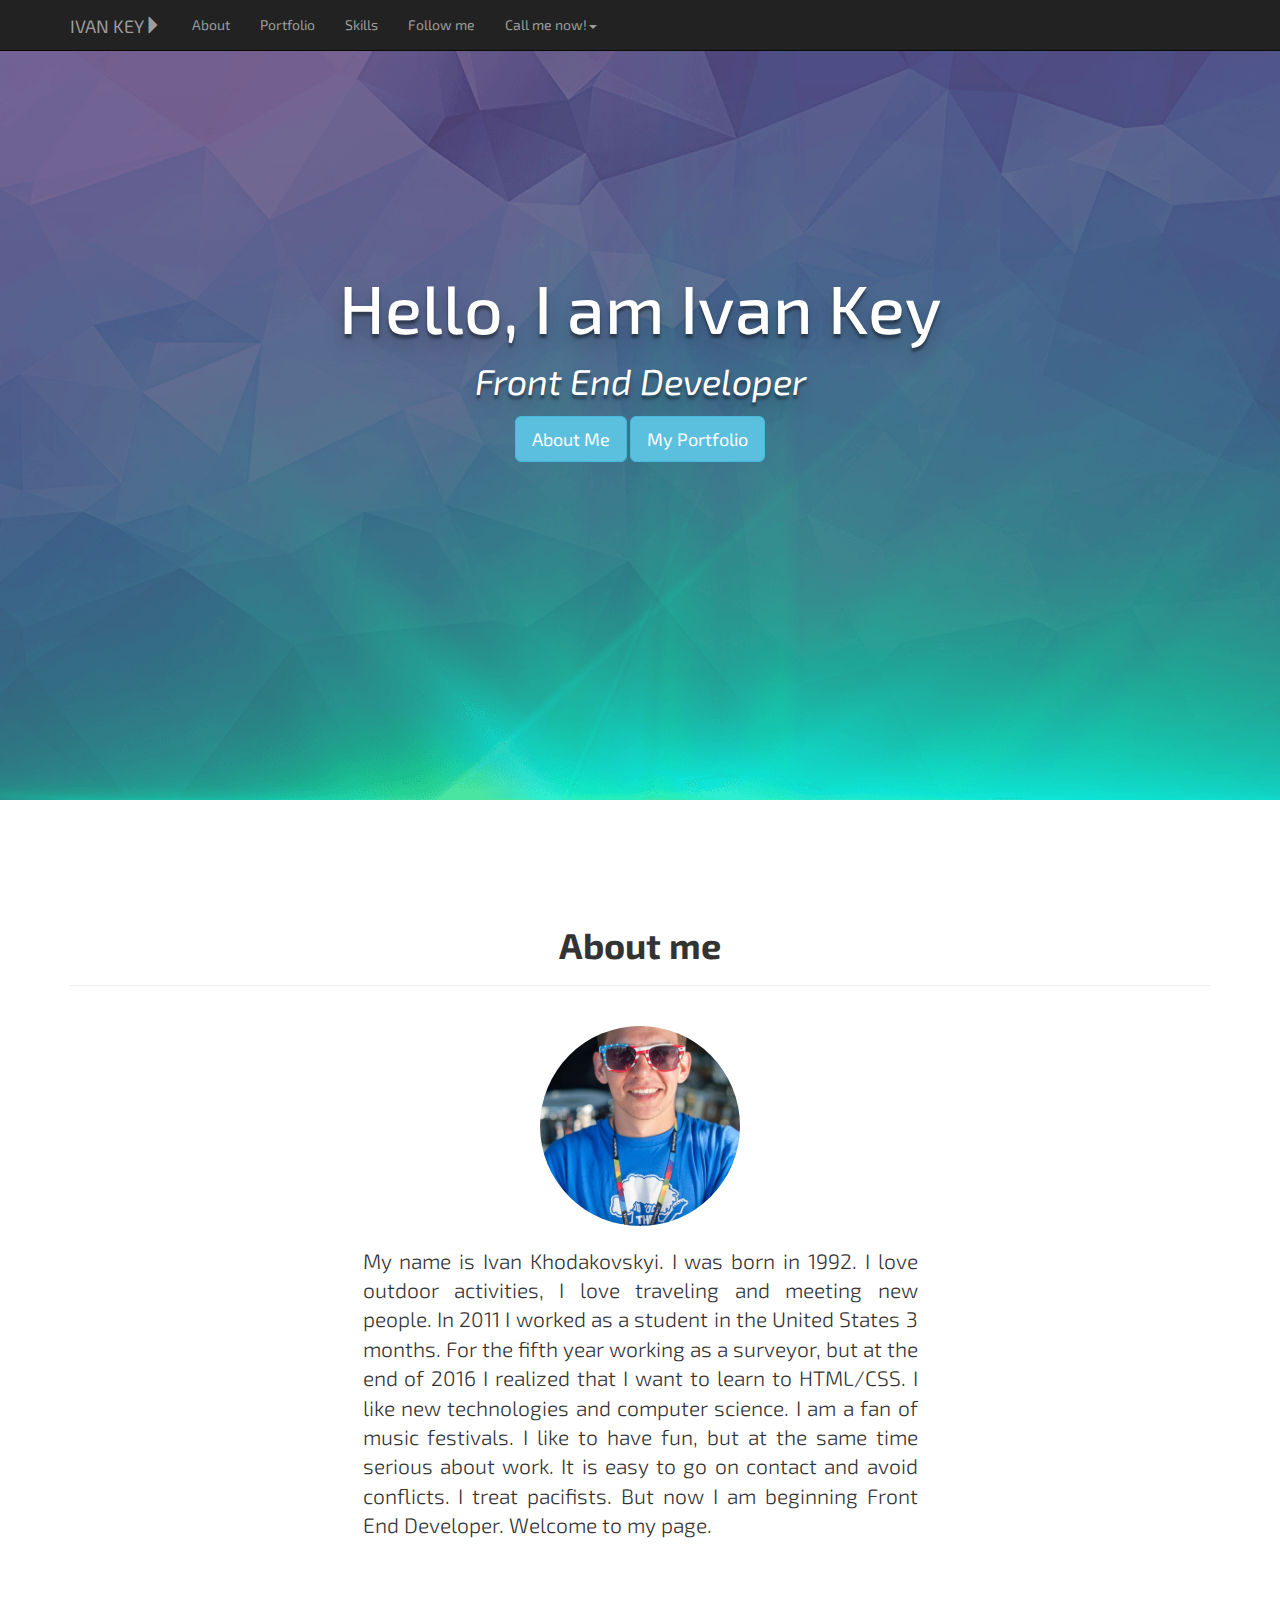
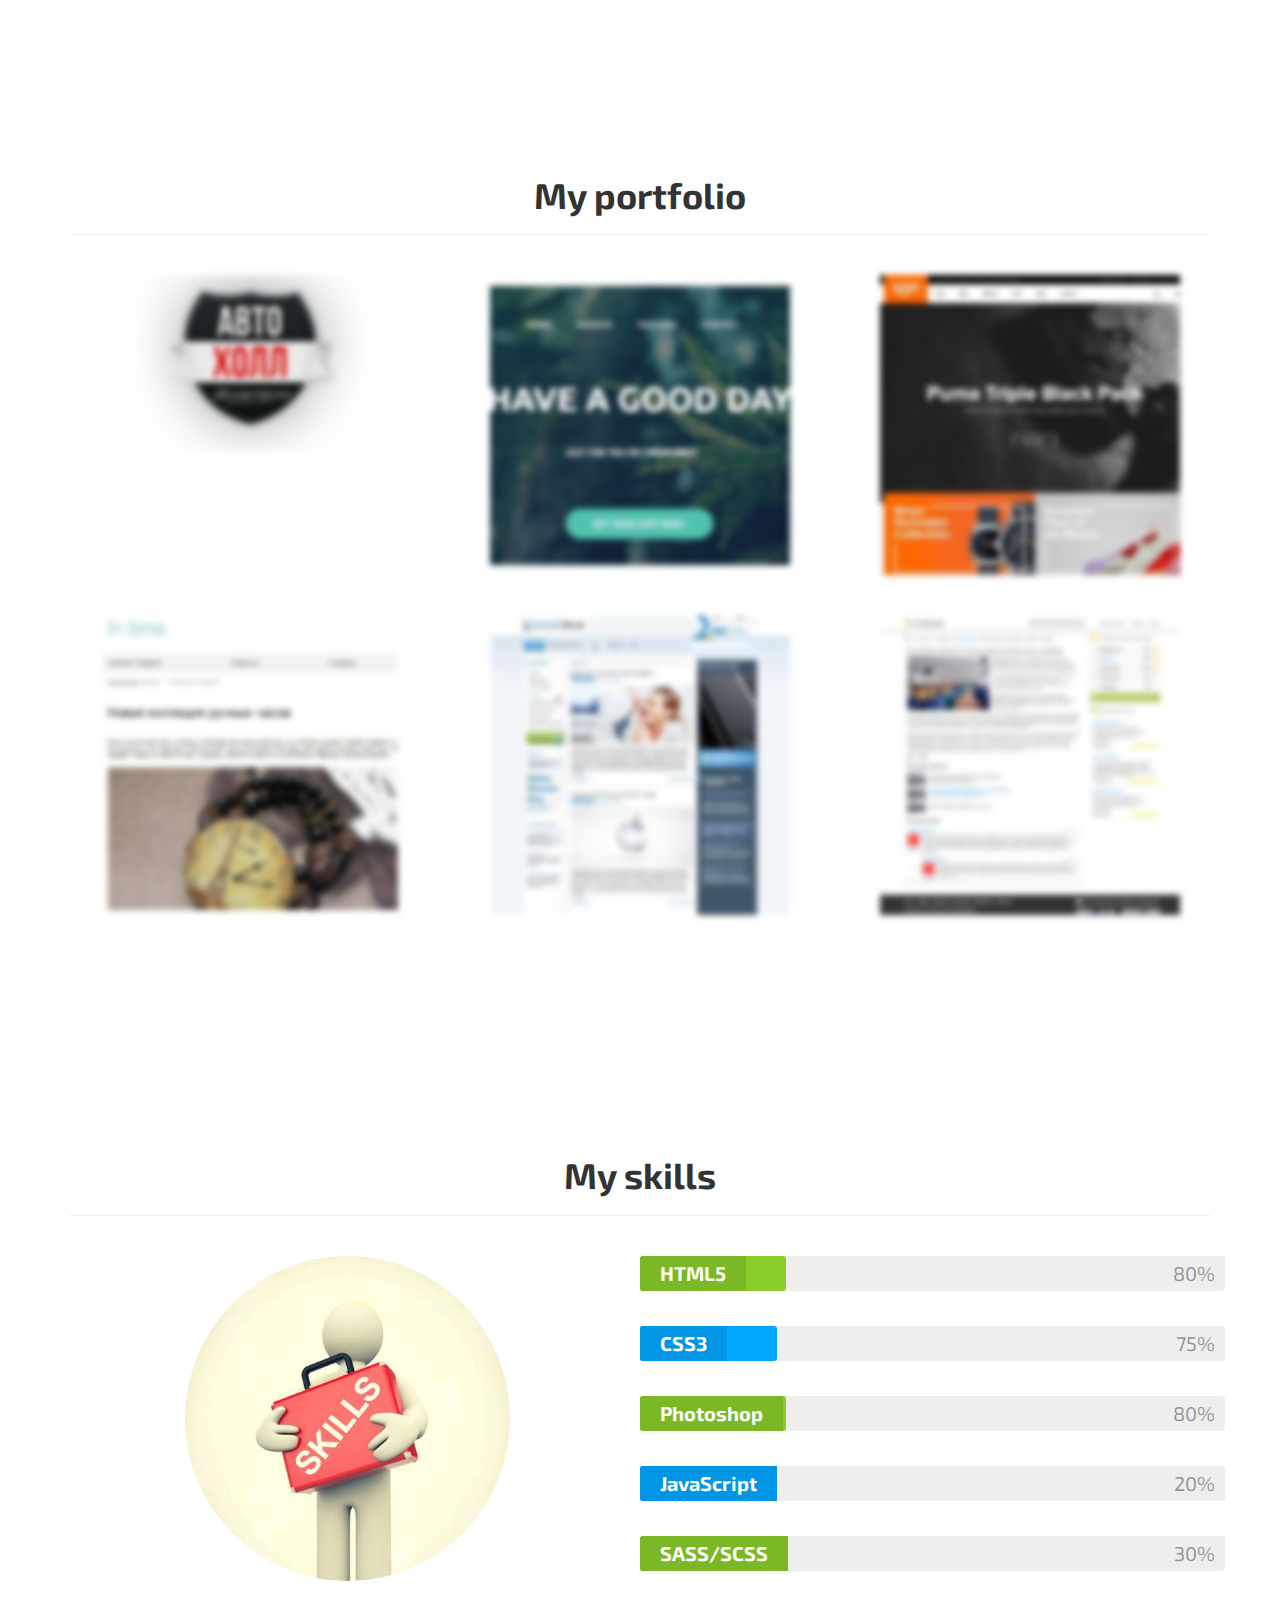
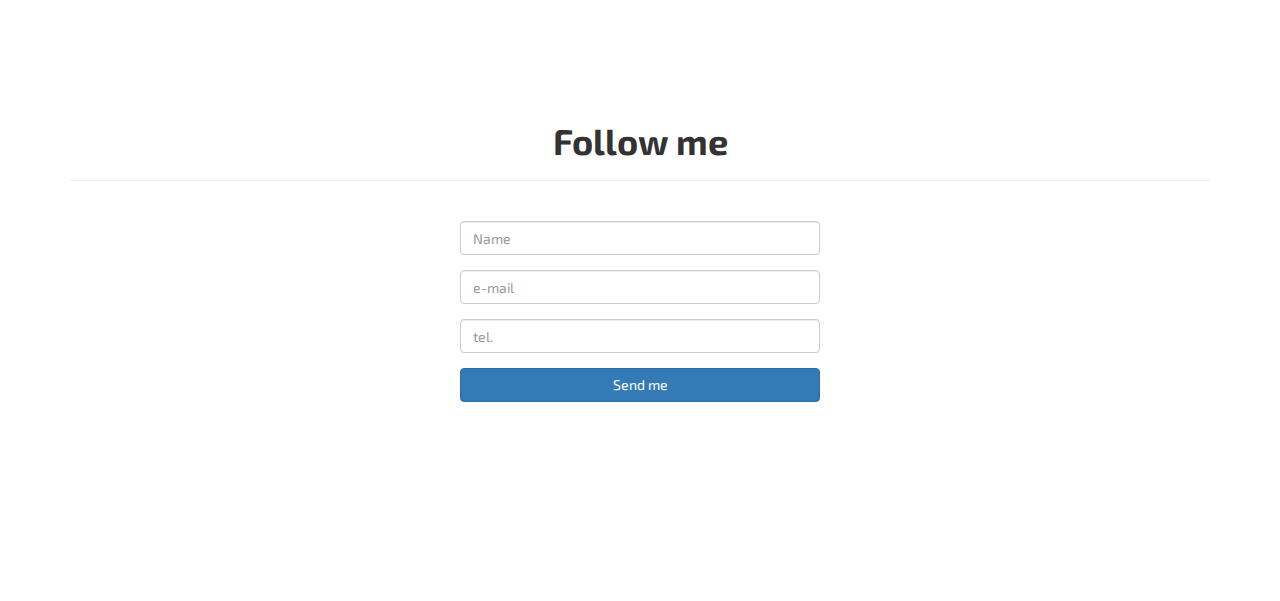
<file: index.html>
<!DOCTYPE html>
<html lang="en">
  <head>
    <meta charset="utf-8">
    <meta http-equiv="X-UA-Compatible" content="IE=edge">
    <meta name="viewport" content="width=device-width, initial-scale=1">
    <title>Developer Time</title>
    <link href="css/bootstrap.css" rel="stylesheet">
    <link href="css/style.css" rel="stylesheet">
    <link href="https://fonts.googleapis.com/css?family=Exo+2" rel="stylesheet">
  </head>
  <body >
    <!-- Header -->
<header id="intro">
  <div class="container">
    <div class="intro-text">
      <h1>Hello, I am Ivan Key</h1>
      <p><i>Front End Developer</i></p>
      <a href="#about" class="btn btn-info btn-lg">About Me</a>
      <a href="#portfolio" class="btn btn-info btn-lg">My Portfolio</a>
    </div>
  </div>
</header>
<!-- Navigation -->
<div id="nav">
  <div class="navbar navbar-inverse navbar-fixed-top">
    <div class="container">
      <div class="navbar-header">
      <button type="button" class="navbar-toggle" data-toggle="collapse" data-target="#responsive-menu">
        <span class="sr-only">Open</span>
        <span class="icon-bar"></span>
        <span class="icon-bar"></span>
        <span class="icon-bar"></span>
      </button>
      <a class="navbar-brand" href="#intro">IVAN KEY<span class="glyphicon glyphicon-triangle-right"></span></a>
      </div>
      <div class="collapse navbar-collapse" id="responsive-menu">
        <ul class="nav navbar-nav">
          <li><a href="#about">About</a></li>
          <li><a href="#portfolio">Portfolio</a></li>
          <li><a href="#skills">Skills</a></li>
          <li><a href="#follow">Follow me</a></li>
          <li class="dropdown">
              <a href="#" class="dropdown-toggle" data-toggle="dropdown">Call me now!<b class="caret"></b></a>
              <ul class="dropdown-menu">
                <li class="divider"></li>
                <li><a href="#">098 615-04-55</a></li>
                <li><a href="#">095 018-28-92</a></li>
                <li><a href="#">093 968-11-41</a></li>
              </ul>
          </li>
        </ul>
      </div>
    </div>
  </div>
</div>
<!-- About -->
<div id="about">
  <div class="container">
    <div class="section-title text-center center">
      <h1><strong>About me</strong></h1>
      <hr>
      <br>
    </div>
    <div class="row">
      <div class="col-md-12 text-center">
        <img src="img/iam.jpg" class="img-responsive ">
      </div>
      <div class="col-md-6 col-md-offset-3">
        <div class="about-text">
          <p class="lead text-justify">My name is Ivan Khodakovskyi. I was born in 1992. I love outdoor activities, I love traveling and meeting new people. In 2011 I worked as a student in the United States 3 months. For the fifth year working as a surveyor, but at the end of 2016 I realized that I want to learn to HTML/CSS. I like new technologies and computer science. I am a fan of music festivals. I like to have fun, but at the same time serious about work. It is easy to go on contact and avoid conflicts. I treat pacifists. But now I am beginning Front End Developer. Welcome to my page.</p>
</div>
</div>
        </div>
      </div>
    </div>
  </div>
</div>

<!-- Portfolio -->
<div id="portfolio">
  <div class="container">
    <div class="section-title text-center center">
      <h1><strong>My portfolio</strong></h1>
      <hr>
      <br>
    </div>
    <div class="row">
      <div class="col-md-6 col-sm-6 col-xs-12 col-lg-4 portfolio text-center">
        <a href="works/car/index.html"><img src="img/p1.png" alt="#"></a>
      </div>
      <div class="col-md-6 col-sm-6 col-xs-12 col-lg-4 portfolio text-center">
        <a href="works/elena/index.html"><img src="img/p2.jpg" alt="#"></a>
      </div>
      <div class="col-md-6 col-sm-6 col-xs-12 col-lg-4 portfolio text-center">
        <a href="works/puma/index.html"><img src="img/p3.jpg" alt="#"></a>
      </div>
      <div class="col-md-6 col-sm-6 col-xs-12 col-lg-4 portfolio text-center">
        <a href="works/time/index.html"><img src="img/p4.jpg" alt="#"></a>
      </div>
      <div class="col-md-6 col-sm-6 col-xs-12 col-lg-4 portfolio text-center">
        <a href="#"><img src="img/p5.jpg" alt="#"></a>
      </div>
      <div class="col-md-6 col-sm-6 col-xs-12 col-lg-4 portfolio text-center">
        <a href="#"><img src="img/p6.jpg" alt="#"></a>
      </div>
    </div>
  </div>
</div>
<!-- Skills -->
<div id="skills">
  <div class="container">
    <div class="section-title text-center center">
      <h1><strong>My skills</strong></h1>
      <hr>
      <br>
    </div>
    <div class="row">
      <div class="col-md-6 col-sm-12">
        <img src="img/skills.jpg" alt="#">
      </div>
      <div class="col-md-6 col-sm-12">
                <div class="row">      
                  <div class="skillbar clearfix " data-percent="80%">
                    <div class="skillbar-title" style="background: #88cd2a;"><span>HTML5</span></div>
                    <div class="skillbar-bar" style="background: #88cd2a;"></div>
                    <div class="skill-bar-percent">80%</div>
                  </div>
                  <br>
                  <div class="skillbar clearfix " data-percent="75%">
                    <div class="skillbar-title" style="background: #00a8ff;"><span>CSS3</span></div>
                    <div class="skillbar-bar" style="background: #00a8ff;"></div>
                    <div class="skill-bar-percent">75%</div>
                  </div>
                  <br>
                  <div class="skillbar clearfix " data-percent="80%">
                    <div class="skillbar-title" style="background: #88cd2a;"><span>Photoshop</span></div>
                    <div class="skillbar-bar" style="background: #88cd2a;"></div>
                    <div class="skill-bar-percent">80%</div>
                  </div>
                  <br>
                  <div class="skillbar clearfix " data-percent="20%">
                    <div class="skillbar-title" style="background: #00a8ff;"><span>JavaScript</span></div>
                    <div class="skillbar-bar" style="background: #00a8ff;"></div>
                    <div class="skill-bar-percent">20%</div>
                  </div>
                  <br>
                  <div class="skillbar clearfix " data-percent="30%">
                    <div class="skillbar-title" style="background: #88cd2a;"><span>SASS/SCSS</span></div>
                    <div class="skillbar-bar" style="background: #88cd2a;"></div>
                    <div class="skill-bar-percent">30%</div>
                  </div>
                </div>
      </div>
    </div>
  </div>
</div>

<!-- Follow me -->

<div id="follow">
  <div class="container">
    <div class="section-title text-center center">
      <h1><strong>Follow me</strong></h1>
      <hr>
      <br>
    </div>
    <div class="row">
      <div class="col-md-4 col-md-offset-4">
        <form method=POST class="form_s center-block">
            <div class="form-group">
              <input type="text" class="form-control" required="required" placeholder="Name" name="name">
            </div>
            <div class="form-group">
              <input type="text" class="form-control" required="required" placeholder="e-mail" name="mail">
            </div>
            <div class="form-group">
              <input type="text" class="form-control" required="required" placeholder="tel." name="phone">
            </div>
            <button type="submit" class="btn btn-primary btn-block">Send me</button>
          </form>
      </div>
    </div>
  </div>
</div>
<!-- Contact -->
<div id="contact"></div>
  </div>
    <script src="https://ajax.googleapis.com/ajax/libs/jquery/2.1.4/jquery.min.js"></script>
    <script src="js/bootstrap.js"></script>
    <script src="js/slowscroll.js"></script>
    <script src="js/progress.js"></script>
  </body>
</html>
</file>
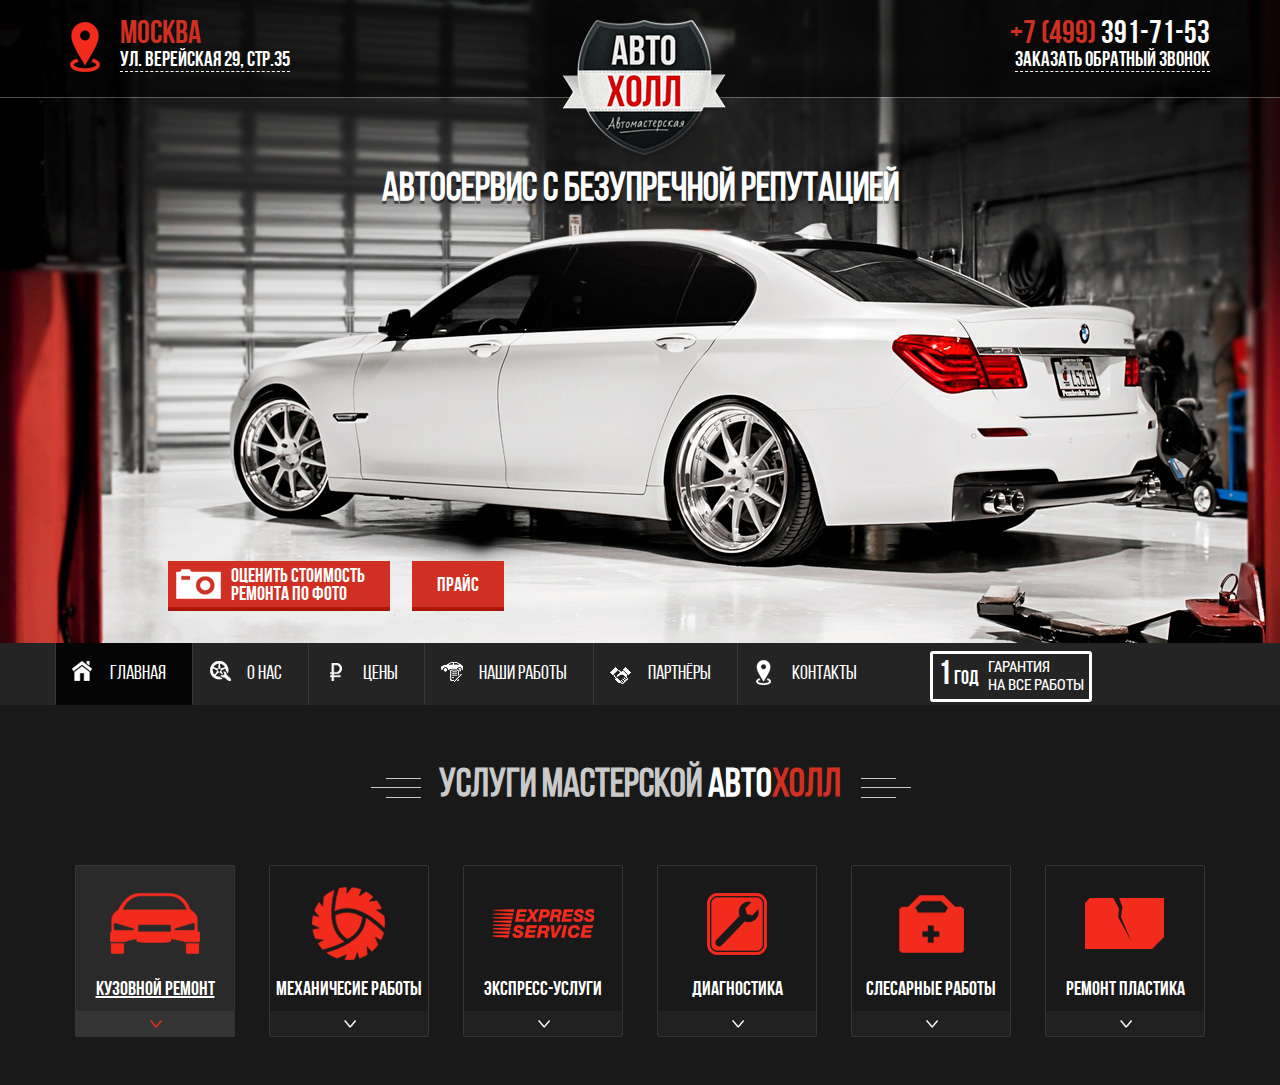
<file: works/car/index.html>
<!DOCTYPE html>
<!--[if lt IE 7]><html lang="ru" class="lt-ie9 lt-ie8 lt-ie7"><![endif]-->
<!--[if IE 7]><html lang="ru" class="lt-ie9 lt-ie8"><![endif]-->
<!--[if IE 8]><html lang="ru" class="lt-ie9"><![endif]-->
<!--[if gt IE 8]><!-->
<html lang="ru">
<!--<![endif]-->
<head>
	<meta charset="utf-8" />

	<title>Заголовок</title>
	<meta content="" name="description" />
	<meta content="" property="og:image" />
	<meta content="" property="og:description" />
	<meta content="" property="og:site_name" />
	<meta content="website" property="og:type" />

	<meta content="telephone=no" name="format-detection" />
	<meta http-equiv="x-rim-auto-match" content="none">

	<meta http-equiv="X-UA-Compatible" content="IE=edge" />
	<meta name="viewport" content="width=device-width, initial-scale=1.0" />

	<link rel="shortcut icon" href="favicon.png" />

	<link rel="stylesheet" href="libs/bootstrap/bootstrap-grid-3.3.1.min.css" />
	<link rel="stylesheet" href="libs/font-awesome-4.2.0/css/font-awesome.min.css" />
	<link rel="stylesheet" href="libs/fancybox/jquery.fancybox.css" />
	<link rel="stylesheet" href="libs/owl-carousel/owl.carousel.css" />
	<link rel="stylesheet" href="libs/countdown/jquery.countdown.css" />
	<link rel="stylesheet" href="css/fonts.css" />
	<link rel="stylesheet" href="css/main.css" />
	<link rel="stylesheet" href="css/media.css" />
</head>
<body>
	<header>
		<div class="top-line">
			<div class="container">
				<div class="row">
					<div class="col-md-4">
						<div class="top_addr">
							<strong>Москва</strong>
							<a class="fancybox" href="#map">ул. Верейская 29, стр.35</a>
						</div>
					</div>
					<div class="col-md-4">
						<div class="logo-wrap">
						<a href="#" class="logo"><img src="img/logo.png" alt="Автосервис в Москве Авто ХОЛЛ"></a>	
						</div>
					</div>
					<div class="col-md-4">
						<div class="top_addr ta_right">
							<strong>+7 (499) <span>391-71-53</span></strong>
							<a class="fancybox" href="#callback">Заказать обратный звонок</a>
						</div>
					</div>
				</div>
			</div>
		</div>
		<div class="container">
			<div class="row">
				<div class="col-md-12">
					<h1>Автосервис с безупречной репутацией</h1>
				</div>
			</div>
		</div>
		<div class="buttons_top">
			<div class="container">
			<div class="row">
				<div class="col-md-11 col-md-offset-1">
					<a href="#" class="button st_button">Оценить стоимость <br> ремонта по фото</a>
					<a href="#" class="button">Прайс</a>
				</div>
			</div>
		</div>
		</div>
	</header>
	<nav class="top_mnu">
		<div class="container">
			<div class="row">
				<ul>
					<li class="active"><a href="№">Главная</a></li>
					<li><a href="№">О нас</a></li>
					<li><a href="№">Цены</a></li>
					<li><a href="№">Наши работы</a></li>
					<li><a href="№">Партнёры</a></li>
					<li><a href="№">Контакты</a></li>
				</ul>
				<div class="waranty">
					<div class="w_left"><span>1</span> год</div>
					<div class="w_right">Гарантия <br>на все работы</div>
				</div>				
			</div>
		</div>
	</nav>
	<section class="main_cats s_black">
		<div class="container">
			<div class="row">
				<div class="col-md-12">
					<h2>Услуги мастерской <strong>Авто</strong><span>Холл</span></h2>
				</div>
			</div>
			<div class="row">
				<div class="col-md-12">
					<ul class="mc_wrap">
						<li class="mc_item_wrap active">
							<div class="mc_item">
								<a href="#">
									<span></span>
									<h4>Кузовной ремонт</h4>
								</a>
								<div class="mc_toggle"></div>
							</div>
							<ul>
								<li><a href="#">Cтапельные работы</a></li>
								<li><a href="#">Жестяные работы</a></li>
								<li><a href="#">Арматурные работы</a></li>
								<li><a href="#">Покраска автомобиля</a></li>
								<li><a href="#">Локальная покраска</a></li>
								<li><a href="#">Покраска мотоцикла</a></li>
								<li><a href="#">Абразивная полировка</a></li>
								<li><a href="#">Легкая полировка</a></li>
								<li><a href="#">Блеск</a></li>
								<li><a href="#">Защитная полировка</a></li>
								<li><a href="#">Антикоррозийная обработка кузова</a></li>
								<li><a href="#">Удаление вмятин без покраски</a></li>
							</ul>
						</li>
						<li class="mc_item_wrap">
							<div class="mc_item">
								<a href="#">
									<span></span>
									<h4>механичесие работы</h4>
								</a>
								<div class="mc_toggle"></div>
							</div>
						</li>
						<li class="mc_item_wrap">
							<div class="mc_item">
								<a href="#">
									<span></span>
									<h4>экспресс-услуги</h4>
								</a>
								<div class="mc_toggle"></div>
							</div>
						</li>
						<li class="mc_item_wrap">
							<div class="mc_item">
								<a href="#">
									<span></span>
									<h4>диагностика</h4>
								</a>
								<div class="mc_toggle"></div>
							</div>
						</li>
						<li class="mc_item_wrap">
							<div class="mc_item">
								<a href="#">
									<span></span>
									<h4>слесарные работы</h4>
								</a>
								<div class="mc_toggle"></div>
							</div>
						</li>
						<li class="mc_item_wrap">
							<div class="mc_item">
								<a href="#">
									<span></span>
									<h4>ремонт пластика</h4>
								</a>
								<div class="mc_toggle"></div>
							</div>
						</li>
					</ul>
				</div>
			</div>
		</div>
	</section>
	<div class="hidden"></div>
	<!-- Mandatory for Responsive Bootstrap Toolkit to operate -->
	<div class="device-xs visible-xs"></div>
	<div class="device-sm visible-sm"></div>
	<div class="device-md visible-md"></div>
	<div class="device-lg visible-lg"></div>
	<!-- end mandatory -->
	<!--[if lt IE 9]>
	<script src="libs/html5shiv/es5-shim.min.js"></script>
	<script src="libs/html5shiv/html5shiv.min.js"></script>
	<script src="libs/html5shiv/html5shiv-printshiv.min.js"></script>
	<script src="libs/respond/respond.min.js"></script>
	<![endif]-->
	<script src="libs/jquery/jquery-1.11.1.min.js"></script>
	<script src="libs/jquery-mousewheel/jquery.mousewheel.min.js"></script>
	<script src="libs/fancybox/jquery.fancybox.pack.js"></script>
	<script src="libs/waypoints/waypoints-1.6.2.min.js"></script>
	<script src="libs/scrollto/jquery.scrollTo.min.js"></script>
	<script src="libs/owl-carousel/owl.carousel.min.js"></script>
	<script src="libs/countdown/jquery.plugin.js"></script>
	<script src="libs/countdown/jquery.countdown.min.js"></script>
	<script src="libs/countdown/jquery.countdown-ru.js"></script>
	<script src="libs/landing-nav/navigation.js"></script>
	<script src="libs/bootstrap-toolkit/bootstrap-toolkit.min.js"></script>
	<script src="libs/maskedinput/jquery.maskedinput.min.js"></script>
	<script src="libs/equalheight/jquery.equalheight.js"></script>
	<script src="libs/stellar/jquery.stellar.min.js"></script>
	<script src="js/common.js"></script>
	<!-- Yandex.Metrika counter --><!-- /Yandex.Metrika counter -->
	<!-- Google Analytics counter --><!-- /Google Analytics counter -->
</body>
</html>
</file>
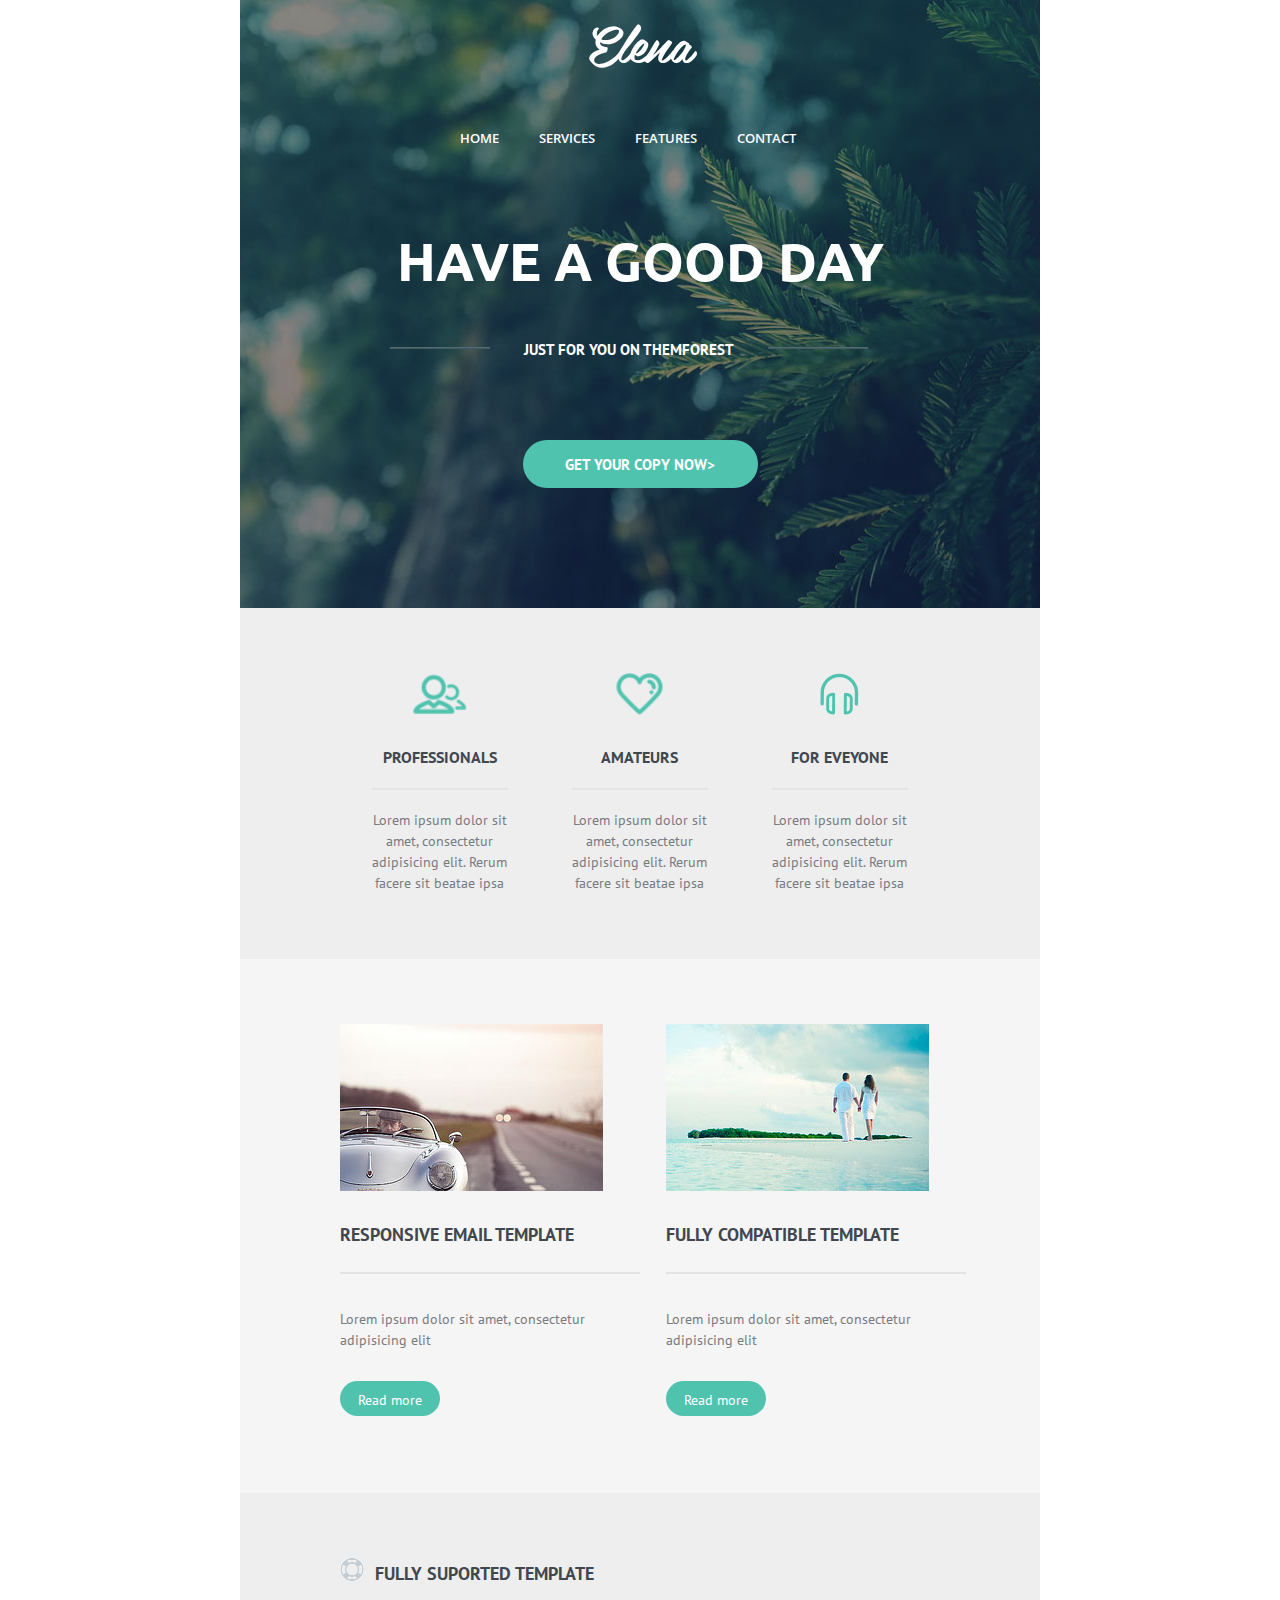
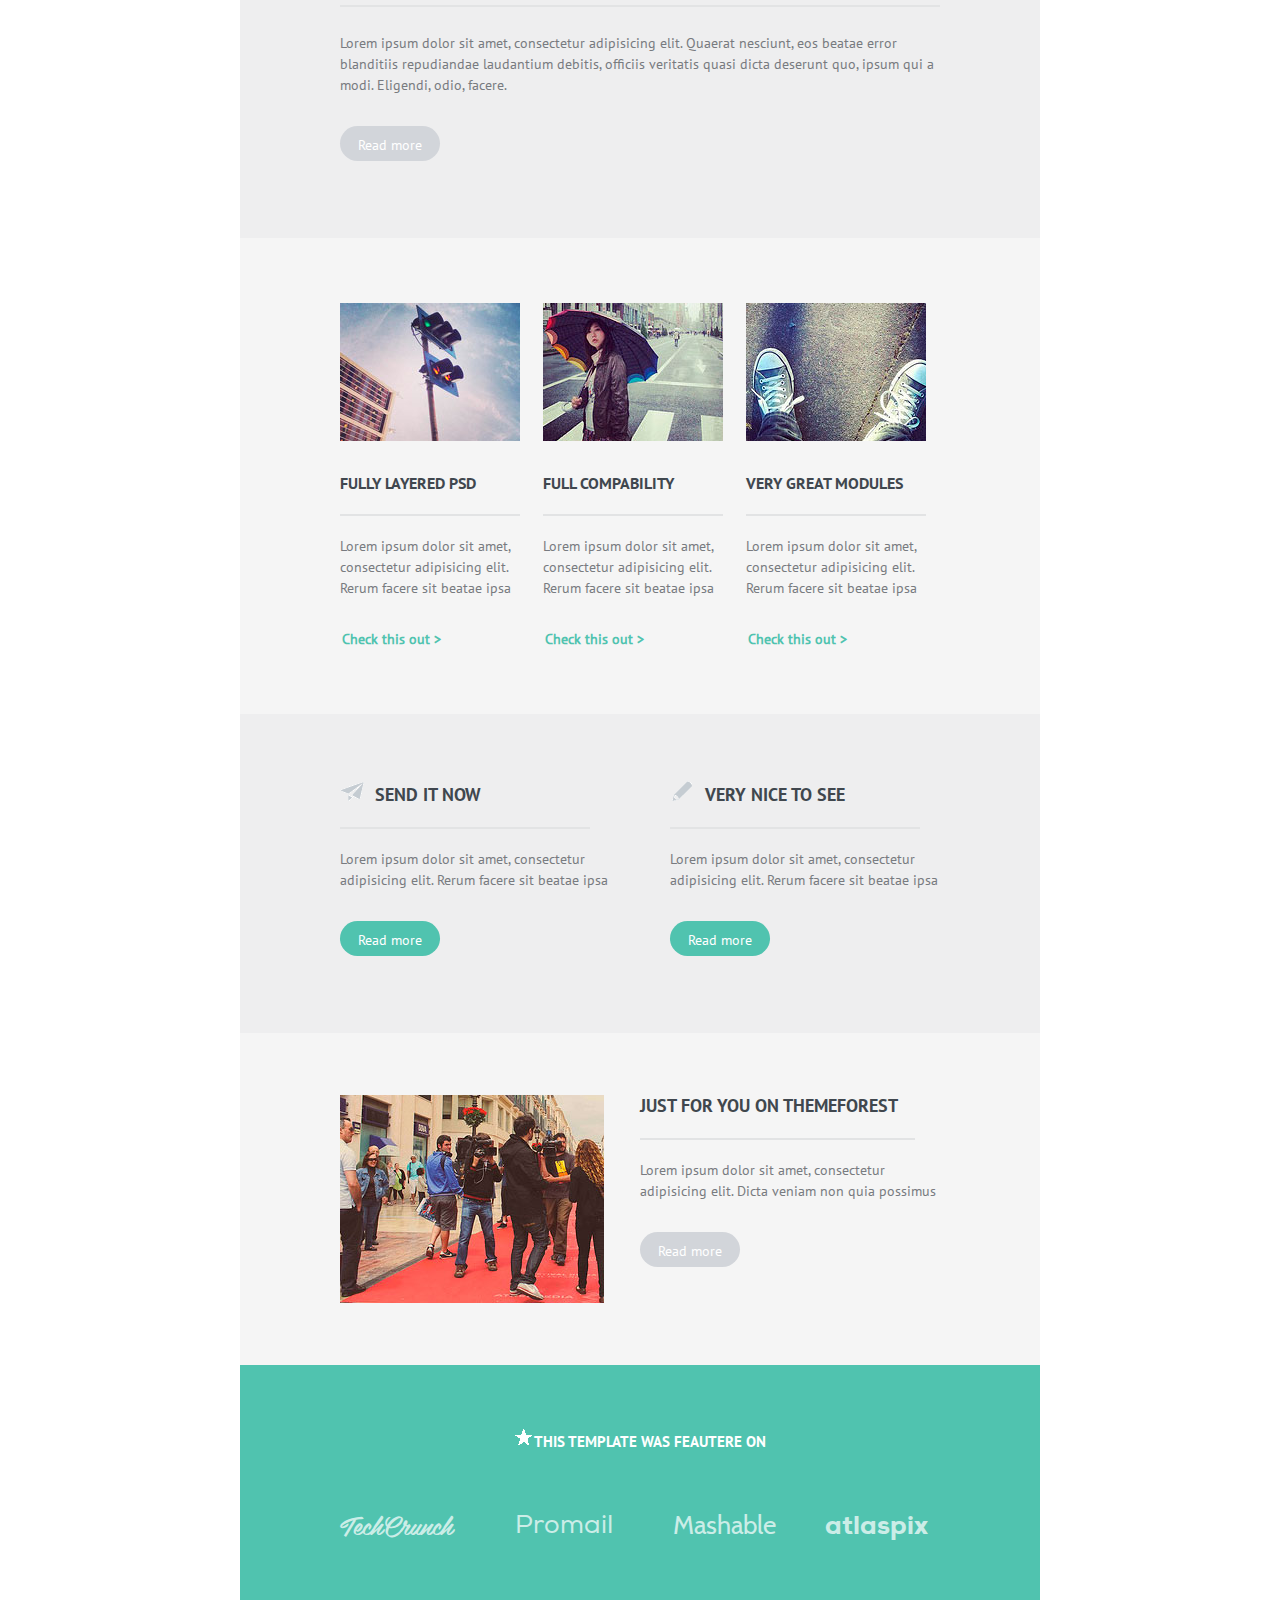
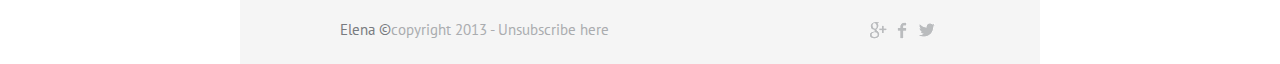
<file: works/elena/index.html>
<!DOCTYPE html>
<html>
<head>
	<meta charset="utf-8">
	<link rel="stylesheet" type="text/css" href="style/style.css">
	<title>ELENA</title>

</head>
<body>
	<div class="wrapper">
		<div class="header">		
			<h1>Elena</h1>
			<ul class="nav">
					<li class="button1"><a href="#">HOME</a></li>
					<li class="button2"><a href="#">SERVICES</a></li>
					<li class="button3"><a href="#">FEATURES</a></li>
					<li class="button4"><a href="#">CONTACT</a></li>
					<div class="clearfix"></div>	
			</ul>
			<span class="goodDay">
				have a good day
			</span>
			<div class="just">
				<div class="line"></div>
				<span class="justText">just for you on themforest</span>
				<div class="line"></div>
				<div class="clearfix"></div>
			</div>
			<a class="buttonCopy" href="#">get your copy now></a>
		</div>
		<div class="icon-container">
			<div class="icon">
				<div class="icon-item">
					<img src="img/group.png" alt="#">
					<h1>professionals</h1>
					<div class="icon-line"></div>
					<p>Lorem ipsum dolor sit amet, consectetur adipisicing elit. Rerum facere sit beatae ipsa</p>
				</div>
				<div class="icon-item">
					<img src="img/heart.png" alt="#">
					<h1>amateurs</h1>
					<div class="icon-line"></div>
					<p>Lorem ipsum dolor sit amet, consectetur adipisicing elit. Rerum facere sit beatae ipsa</p>				
				</div>
				<div class="icon-item">
					<img src="img/headset.png" alt="#">
					<h1>for eveyone</h1>
					<div class="icon-line"></div>
					<p>Lorem ipsum dolor sit amet, consectetur adipisicing elit. Rerum facere sit beatae ipsa</p>
				</div>
				<div class="clearfix"></div>
			</div>
		</div>
		<div class="block-container">
			<div class="block">
				<div class="block-item">
					<img src="img/block1.jpg" alt="#">
					<h1>responsive email template</h1>
					<div class="block-line"></div>
					<p>Lorem ipsum dolor sit amet, consectetur <br> adipisicing elit</p>
					<a class="buttonReadmore" href="#">Read more</a>
				</div>
				<div class="block-item" >
					<img src="img/block2.jpg" alt="#">
					<h1 >fully compatible template</h1>
					<div class="block-line"></div>
					<p>Lorem ipsum dolor sit amet, consectetur <br> adipisicing elit</p>
					<a class="buttonReadmore" href="#">Read more</a>
				</div>
				<div class="clearfix"></div>
			</div>
		</div>
		<div class="text-container">
			<div class="text">
				<img src="img/ball.png" alt="#">
				<h1>fully suported template</h1>
				<div class="text-line"></div>
				<p>Lorem ipsum dolor sit amet, consectetur adipisicing elit. Quaerat nesciunt, eos beatae error blanditiis repudiandae laudantium debitis, officiis veritatis quasi dicta deserunt quo, ipsum qui a modi. Eligendi, odio, facere.</p>
				<a class="buttonReadmoreoff" href="#">Read more</a>
			</div>
		</div>
		<div class="pic-container">
			<div class="pic">
			<div class="pic-item">
				<img src="img/img1.jpg" alt="#">
				<h1>fully layered psd</h1>
				<div class="pic-line"></div>
				<p>Lorem ipsum dolor sit amet, consectetur adipisicing elit. Rerum facere sit beatae ipsa</p>
				<a class="check" href="#">Check this out ></a>
			</div>
			<div class="pic-item">
				<img src="img/img2.jpg" alt="#">
				<h1>full compability</h1>
				<div class="pic-line"></div>
				<p>Lorem ipsum dolor sit amet, consectetur adipisicing elit. Rerum facere sit beatae ipsa</p>
				<a class="check" href="#">Check this out ></a>				
			</div>
			<div class="pic-item">
				<img src="img/img3.jpg" alt="#">
				<h1>very great modules</h1>
				<div class="pic-line"></div>
				<p>Lorem ipsum dolor sit amet, consectetur adipisicing elit. Rerum facere sit beatae ipsa</p>
				<a class="check" href="#">Check this out ></a>
			</div>
			<div class="clearfix"></div>
			</div>
		</div>
		<div class="block5-container">
				<div class="block5">
				<div class="block5-item">
					<img src="img/arrow.png" alt="#">
					<h1>send it now</h1>
					<div class="block5-line"></div>
					<p>Lorem ipsum dolor sit amet, consectetur <br> adipisicing elit. Rerum facere sit beatae ipsa</p>
					<a class="buttonReadmore" href="#">Read more</a>				
				</div>
				<div class="block5-item">
					<img src="img/pencil.png" alt="#">
					<h1>very nice to see</h1>
					<div class="block5-line"></div>
					<p>Lorem ipsum dolor sit amet, consectetur <br> adipisicing elit. Rerum facere sit beatae ipsa</p>
					<a class="buttonReadmore" href="#">Read more</a>
				</div>
				<div class="clearfix"></div>
				</div>
		</div>
		<div class="block6-container">
			<div class="block6">
				<div class="block6-item">
				<img src="img/img4.jpg" alt="#">
				</div>
				<div class="block6-item">
				<h1>just for you on themeforest</h1>
				<div class="block6-line"></div>
				<p>Lorem ipsum dolor sit amet, consectetur adipisicing elit. Dicta veniam non quia possimus</p>
				<a class="buttonReadmoreoff" href="#">Read more</a>
				</div>
			</div>
			<div class="clearfix"></div>
		</div>
		<div class="block7-container">
			<div class="block7">
				<h1><img src="img/star.png" alt="#">this template was feautere on</h1>
				<div class="logo1"><span>TechCrunch</span></div>
				<div class="logo2"><span>Promail</span></div>
				<div class="logo3"><span>Mashable</span></div>
				<div class="logo4"><span>atlaspix</span></div>
			</div>
			<div class="clearfix"></div>
		</div>
		<div class="footer">
			<div class="footer-item">
				<span>Elena &copy;</span>
				<section> copyright 2013 - Unsubscribe here</section>
				<a href="#"><img src="img/google.png" alt="#"></a>
				<a href="#"><img src="img/fb.png" alt="#"></a>
				<a href="#"><img src="img/twitter.png" alt="#"></a>
			</div>
		</div>
		
	</div>
</body>
</html>
</file>
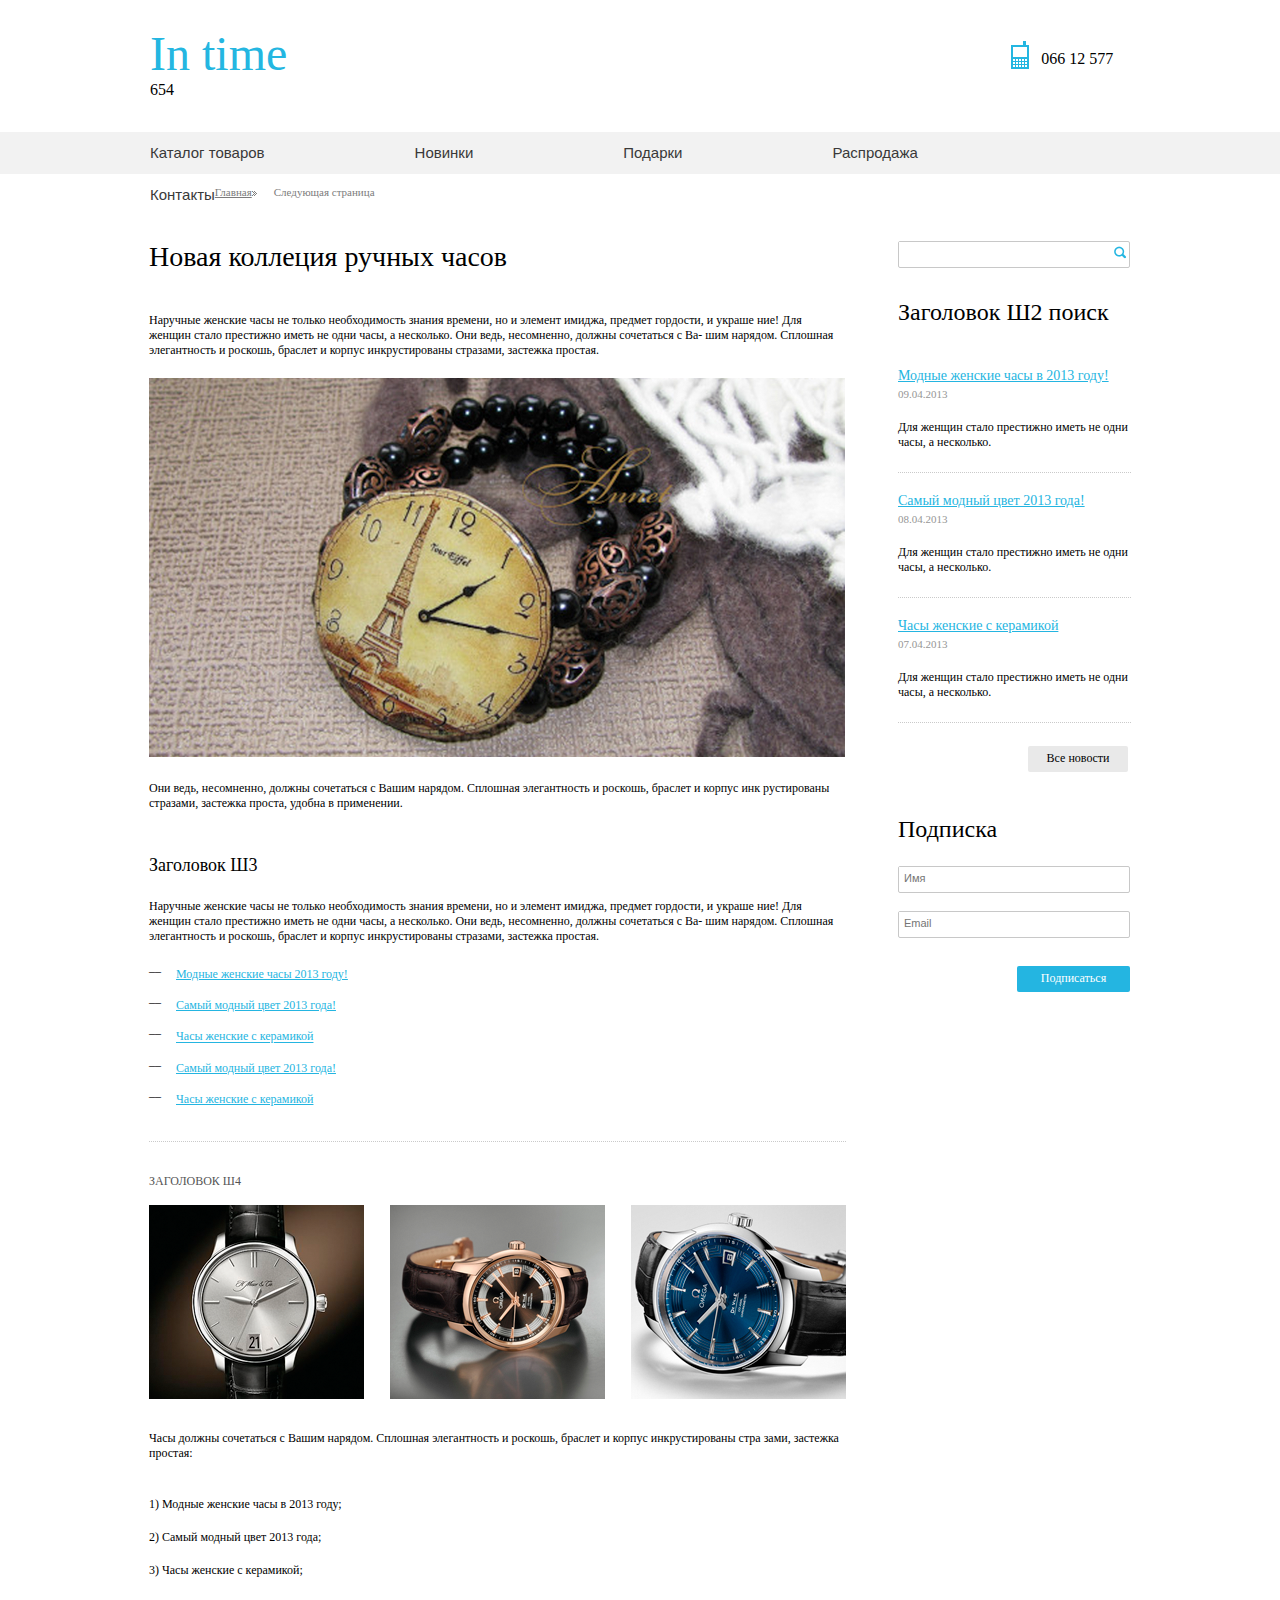
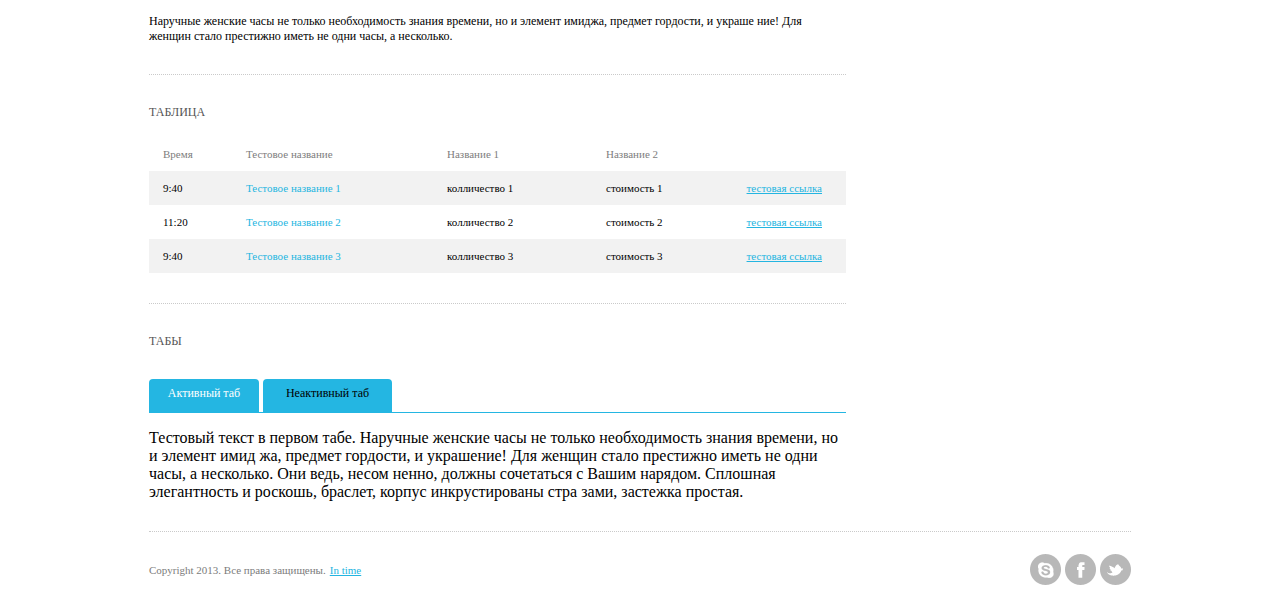
<file: works/time/index.html>
<!DOCTYPE html>
<html>
<head>
	<meta charset="utf-8">
	<title>In time</title>
	<link rel="stylesheet" href="css/style.css">
</head>
<body>
		<div class="header">
			<div class="logo">
				<a href="#">In time</a>
				<span>066 12 577 654</span>
			</div>
			<div class="nav">
				<ul>
					<li><a href="#">Каталог товаров</a></li>
					<li><a href="#">Новинки</a></li>
					<li><a href="#">Подарки</a></li>
					<li><a href="#">Распродажа</a></li>
					<li><a href="#">Контакты</a></li>
				</ul>
			</div>
			<div class="page">
				<ul>
					<li><a href="#"><ins>Главная</ins></a><img src="img/next.png" alt="#"></li>
					<li><a href="#">Следующая страница</a></li>
				</ul>
			</div>
		</div>
		<div class="content">
			<div class="content--left">
				<h1>Новая коллеция ручных часов</h1>
				<p>Наручные женские часы не только необходимость знания времени, но и элемент имиджа, предмет гордости, и украше
				ние! Для женщин стало престижно иметь не одни часы, а несколько. Они ведь, несомненно, должны сочетаться с Ва-
				шим нарядом. Сплошная элегантность и роскошь, браслет и корпус инкрустированы стразами, застежка простая.</p>
				<img src="img/picture.png" alt="#">
				<p>Они ведь, несомненно, должны сочетаться с Вашим нарядом. Сплошная элегантность и роскошь, браслет и корпус инк
				рустированы стразами, застежка проста, удобна в применении.</p>
				<h3>Заголовок Ш3</h3>
				<p>Наручные женские часы не только необходимость знания времени, но и элемент имиджа, предмет гордости, и украше
				ние! Для женщин стало престижно иметь не одни часы, а несколько. Они ведь, несомненно, должны сочетаться с Ва-
				шим нарядом. Сплошная элегантность и роскошь, браслет и корпус инкрустированы стразами, застежка простая.</p>
				<ul>
					<li><a class="wat" href="#">Модные женские часы  2013 году!</a></li>
					<li><a class="wat" href="#">Самый модный цвет 2013 года!</a></li>
					<li><a class="wat" href="#">Часы женские с керамикой</a></li>
					<li><a class="wat" href="#">Самый модный цвет 2013 года!</a></li>
					<li><a class="wat" href="#">Часы женские с керамикой</a></li>
				</ul>
				<div class="borderbot"></div>
				<h4>ЗАГОЛОВОК Ш4</h4>
				<div class="watcher">
					<img src="img/watcher1.png" alt="#">
					<img src="img/watcher2.png" alt="#">
					<img src="img/watcher3.png" alt="#">
				</div>
				<p>Часы должны сочетаться с Вашим нарядом. Сплошная элегантность и роскошь, браслет и корпус инкрустированы стра
				зами, застежка простая:</p>
				<br>
				<br>
				<p>1) Модные женские часы в 2013 году;</p>
				<br>
				<p>2) Самый модный цвет 2013 года;</p>
				<br>
				<p>3) Часы женские с керамикой;</p>
				<br>
				<br>
				<p>Наручные женские часы не только необходимость знания времени, но и элемент имиджа, предмет гордости, и украше
				ние! Для женщин стало престижно иметь не одни часы, а несколько. </p>
				<div class="borderbot"></div>
				<div class="tab">
					<p>ТАБЛИЦА</p>
					<table>
						 <col class="col1">
						 <col class="col2">
						 <col class="col3">
						<tr>
							<th>Время</th>
							<th>Тестовое название</th>
							<th>Название 1</th>
							<th>Название 2</th>
							<th></th>
						</tr>
						<tr class="even">
							<td>9:40</td>
							<td class="testname">Тестовое название 1</td>
							<td>колличество 1</td>
							<td>стоимость 1</td>
							<td><a class="wat"href="#">тестовая ссылка</a></td>
						</tr>
						<tr>
							<td>11:20</td>
							<td class="testname">Тестовое название 2</td>
							<td>колличество 2</td>
							<td>стоимость 2</td>
							<td><a class="wat"href="#">тестовая ссылка</a></td>
						</tr>
						<tr class="even">
							<td>9:40</td>
							<td class="testname">Тестовое название 3</td>
							<td>колличество 3</td>
							<td>стоимость 3</td>
							<td><a class="wat"href="#">тестовая ссылка</a></td>
						</tr>
					</table>
				</div>
				<div class="borderbot"></div>
				<div class="tabs">
					<span>ТАБЫ</span>
					<div class="tabs--button">
					  <input type="radio" name="odin" checked="checked" id="vkl1"/>
					  <label class="vkl1" for="vkl1">Активный таб</label>
					  <input type="radio" name="odin" id="vkl2"/>
					  <label class="vkl2" for="vkl2">Неактивный таб</label>
					  <div>Тестовый текст в первом табе. Наручные женские часы не только необходимость знания времени, но и элемент имид
					жа, предмет гордости, и украшение! Для женщин стало престижно иметь не одни часы, а несколько. Они ведь, несом
					ненно, должны сочетаться с Вашим нарядом. Сплошная элегантность и роскошь, браслет, корпус инкрустированы стра
					зами, застежка простая.</div>
					  <div>Тестовый текст во втором табе. Наручные женские часы не только необходимость знания времени, но и элемент имид
					жа, предмет гордости, и украшение! Для женщин стало престижно иметь не одни часы, а несколько. Они ведь, несом
					ненно, должны сочетаться с Вашим нарядом. Сплошная элегантность и роскошь, браслет, корпус инкрустированы стра
					зами, застежка простая.</div>
					</div>
				</div>
			</div>
			<div class="content--right">
				<div class="search">
	   				<input type="search"> 
	      			<img src="img/lupa.png" alt="#">
	     		</div>
	     		<h2>Заголовок Ш2 поиск</h2>
	     		<a href="#">Модные женские часы в 2013 году!</a>
	     		<br>
	     		<data>09.04.2013</data>
	     		<p>Для женщин стало престижно иметь не одни часы, а несколько.</p>
	     		<div class="borderbot2"></div>
	     		<br>
	     		<a href="#">Самый модный цвет 2013 года!</a>
	     		<br>
	     		<data>08.04.2013</data>
	     		<p>Для женщин стало престижно иметь не одни часы, а несколько.</p>
	     		<div class="borderbot2"></div>
	     		<br>
	     		<a href="#">Часы женские с керамикой</a>
	     		<br>
	     		<data>07.04.2013</data>
	     		<p>Для женщин стало престижно иметь не одни часы, а несколько.</p>
	     		<div class="borderbot2"></div>
	     		<a id="news" href="#">Все новоcти</a>
	     		<h3>Подписка</h3>
	     		<div class="name">
	   				<input type="name" placeholder="Имя"> 
	     		</div>
	     		<br>
	     		<div class="mail">
	   				<input type="mail" placeholder="Email"> 
	     		</div>
	     		<a id="feed" href="#">Подписаться</a>
			</div>
		</div>
		<div class="clearfix"></div>	
		<div class="footer">
			<div class="borderbot"></div>
			<div class="footer--container">
				<div class="left--footer">
					<span>Copyright 2013. Все права защищены. </span>
					<a href="#">In time</a>
				</div>
				<div class="right--footer">
					<a href="#"><img src="img/skype.png" alt="#"></a>
					<a href="#"><img src="img/fb.png" alt="#"></a>
					<a href="#"><img src="img/twitter.png" alt="#"></a>
				</div>
			</div>
		</div>
</body>
</html>
</file>
<file: css/style.css>
*{
	padding: 0;
	margin: 0;
}
body{
	font-family: "Exo 2";
}
#intro{
	height: 800px;
	background: url(../img/bg.png);
	background-size: cover;
}
.intro-text{
	padding-top: 250px;
	text-align: center;
}
.intro-text h1{
	font-size: 68px;
	color: white;
text-shadow: 0px 4px 3px rgba(0,0,0,0.4),
             0px 8px 13px rgba(0,0,0,0.1),
             0px 18px 23px rgba(0,0,0,0.1);
}
.intro-text p{
	font-size:36px;
color: white;
text-shadow: 0px 4px 3px rgba(0,0,0,0.4),
             0px 8px 13px rgba(0,0,0,0.1),
             0px 18px 23px rgba(0,0,0,0.1);
}
#about{
	padding: 105px 0;
}
#about img{
	border-radius: 50%;
    width: 200px;
    display: block;
    margin: auto;
}
#about p{
	padding:20px 0;
	display: block;
	margin: auto;
}
#portfolio{
	padding: 90px 0;
}
.portfolio {
	margin-bottom: 40px;
}
#portfolio img{
	filter: Blur(3px);
	transition: .3s ease-in-out;
}
#portfolio img:hover{
	filter: blur(0);
	transform: scale(1.1);
	border: none;
	box-sizing: border-box;
}

/*SKIIIIIIIL*/
#skills{
	padding: 90px 0;
}
#skills img{
	border-radius: 50%;
    width: 325px;
    display: block;
    margin: 0 auto 30px;
    box-sizing: border-box;
}
.skillbar {
  font-family: 'Exo 2', 'sans-serif';
	position:relative;
	display:block;
	margin-bottom:15px;
	width:100%;
	background:#eee;
	height:35px;
	border-radius:3px;
	-moz-border-radius:3px;
	-webkit-border-radius:3px;
	-webkit-transition:0.4s linear;
	-moz-transition:0.4s linear;
	-ms-transition:0.4s linear;
	-o-transition:0.4s linear;
	transition:0.4s linear;
	-webkit-transition-property:width, background-color;
	-moz-transition-property:width, background-color;
	-ms-transition-property:width, background-color;
	-o-transition-property:width, background-color;
	transition-property:width, background-color;
}

.skillbar-title {
	position:absolute;
	top:0;
	left:0;
	font-weight:bold;
	font-size:20px;
	color:#fff;
	background:#6adcfa;
	-webkit-border-top-left-radius:3px;
	-webkit-border-bottom-left-radius:4px;
	-moz-border-radius-topleft:3px;
	-moz-border-radius-bottomleft:3px;
	border-top-left-radius:3px;
	border-bottom-left-radius:3px;
}

.skillbar-title span {
	display:block;
	background:rgba(0, 0, 0, 0.1);
	padding:0 20px;
	height:35px;
	line-height:35px;
	-webkit-border-top-left-radius:3px;
	-webkit-border-bottom-left-radius:3px;
	-moz-border-radius-topleft:3px;
	-moz-border-radius-bottomleft:3px;
	border-top-left-radius:3px;
	border-bottom-left-radius:3px;
}

.skillbar-bar {
	height:35px;
	width:0px;
	background:#6adcfa;
	border-radius:3px;
	-moz-border-radius:3px;
	-webkit-border-radius:3px;
}

.skill-bar-percent {
	position:absolute;
	right:10px;
	top:0;
	font-size:20px;
	height:35px;
	line-height:35px;
	color:#444;
	color:rgba(0, 0, 0, 0.4);
}

#follow{
	height: 500px;
}
</file>
<file: works/car/css/fonts.css>
/* font-family: "RobotoRegular"; */
@font-face {
	font-family: "RobotoRegular";
	src: url("../fonts/RobotoRegular/RobotoRegular.eot");
	src: url("../fonts/RobotoRegular/RobotoRegular.eot?#iefix")format("embedded-opentype"),
	url("../fonts/RobotoRegular/RobotoRegular.woff") format("woff"),
	url("../fonts/RobotoRegular/RobotoRegular.ttf") format("truetype");
	font-style: normal;
	font-weight: normal;
}
/* font-family: "RobotoLight"; */
@font-face {
	font-family: "RobotoLight";
	src: url("../fonts/RobotoLight/RobotoLight.eot");
	src: url("../fonts/RobotoLight/RobotoLight.eot?#iefix")format("embedded-opentype"),
	url("../fonts/RobotoLight/RobotoLight.woff") format("woff"),
	url("../fonts/RobotoLight/RobotoLight.ttf") format("truetype");
	font-style: normal;
	font-weight: normal;
}
/* font-family: "RobotoMedium"; */
@font-face {
	font-family: "RobotoMedium";
	src: url("../fonts/RobotoMedium/RobotoMedium.eot");
	src: url("../fonts/RobotoMedium/RobotoMedium.eot?#iefix")format("embedded-opentype"),
	url("../fonts/RobotoMedium/RobotoMedium.woff") format("woff"),
	url("../fonts/RobotoMedium/RobotoMedium.ttf") format("truetype");
	font-style: normal;
	font-weight: normal;
}
/* font-family: "RobotoBold"; */
@font-face {
	font-family: "RobotoBold";
	src: url("../fonts/RobotoBold/RobotoBold.eot");
	src: url("../fonts/RobotoBold/RobotoBold.eot?#iefix")format("embedded-opentype"),
	url("../fonts/RobotoBold/RobotoBold.woff") format("woff"),
	url("../fonts/RobotoBold/RobotoBold.ttf") format("truetype");
	font-style: normal;
	font-weight: normal;
}
@font-face {
	font-family: "BebasRegular";
	src: url("../fonts/BebasRegular/BebasRegular.eot");
	src: url("../fonts/BebasRegular/BebasRegular.eot?#iefix") format("embedded-opentype"),
		 url("../fonts/BebasRegular/BebasRegular.woff") format("woff"),
		 url("../fonts/BebasRegular/BebasRegular.ttf") format("truetype");
	font-style: normal;
	font-weight: normal;
}
@font-face {
	font-family: "BebasBold";
	src: url("../fonts/BebasBold/BebasBold.eot");
	src: url("../fonts/BebasBold/BebasBold.eot?#iefix") format("embedded-opentype"),
		 url("../fonts/BebasBold/BebasBold.woff") format("woff"),
		 url("../fonts/BebasBold/BebasBold.ttf") format("truetype");
	font-style: normal;
	font-weight: normal;
}
@font-face {
	font-family: 'RobotoCondensedRegular';
	src: url('../fonts/RobotoCondensedRegular/RobotoCondensedRegular.eot');
	src: url('../fonts/RobotoCondensedRegular/RobotoCondensedRegular.eot?#iefix') format('embedded-opentype'),
		 url('../fonts/RobotoCondensedRegular/RobotoCondensedRegular.woff') format('woff'),
		 url('../fonts/RobotoCondensedRegular/RobotoCondensedRegular.ttf') format('truetype');
	font-style: normal;
	font-weight: normal;
}
</file>
<file: works/car/css/main.css>
*::-webkit-input-placeholder {
	color: #666;
	opacity: 1;
}
*:-moz-placeholder {
	color: #666;
	opacity: 1;
}
*::-moz-placeholder {
	color: #666;
	opacity: 1;
}
*:-ms-input-placeholder {
	color: #666;
	opacity: 1;
}

body input:focus:required:invalid,
body textarea:focus:required:invalid {
	
}
body input:required:valid,
body textarea:required:valid {
	
}
body {
	font-family: "RobotoRegular", sans-serif;
	font-size: 16px;
	min-width: 320px;
	position: relative;
}
.hidden {
	display: none;
}
.carousel img {
	width: 100%;
	height: auto;
}
.parallax {
	background-attachment: fixed;
	background-position: 50% 0;
	position: relative;
}

header{
	background-image: url(../img/top_bg.jpg);
	background-repeat: repeat-x;
	min-height: 643px;
	background-position: top center;
	position: relative;
	font-family: "BebasBold";
}
header a{
	color: #fff;
}
.top-line{
	padding:22px 0;
	min-height: 97px;
	box-shadow: rgba(255,255,255,.3) 0 0 0 1px;
	width: 100%;
	background-color: rgba(0,0,0,.60);
}
.top_addr{
	padding-left: 50px;
	background-image: url(../img/top_map.png);
	background-repeat: no-repeat;
	background-position: top left;
	line-height: 26px;
}
.top_addr strong{
	color: #d12f22;
	display: block;
	text-transform: uppercase;
	font-weight: normal;
	font-size: 32px;
}
.top-line a{
	font-size: 21px;
	border-bottom: #fff dashed 1px;
	-webkit-transition: all .25s;
	-o-transition: all .25s;
	transition: all .25s;
}
.top-line a:hover{
	border-bottom: transparent 1px dashed;
}
.top-line .logo{
	border-bottom: none;
	position: absolute;
	margin-top: -18px;
}
.top-line .logo:hover{
	border-bottom: none;
}
.logo-wrap {
	position: relative;
	width: 240px;
	margin: auto;
}
.ta_right{
	background-image: none;
	padding-left: 0;
	text-align: right;
}
.ta_right span{
	color: #fff;
}
header h1{
	text-align: center;
	color: #fff;
	margin-top: 65px;
	font-size: 40px;
	text-shadow: 0 3px rgba(0,0,0,0.55);
	font-family: "BebasRegular";
}
.button{
	background-color: #d12f22;
	display: inline-block;
	line-height: 50px;
	height: 50px;
	vertical-align: middle;
	padding: 0 25px;
	font-size: 20px;
	border-bottom: 4px solid #ac160a;
}
header .button {
	margin-right: 20px;

}
.st_button{
	line-height: 18px;
	padding-top: 7px;
	text-align: left;
	padding-left: 63px;
	background-image: url(../img/camera_icon.png);
	background-position: 8px 8px;
	background-repeat: no-repeat;
}
.buttons_top{
	bottom:32px;
	position: absolute;
	width: 100%;
}
.button:hover{
	background-color: #e64437;
}
.button:active{
	background-color: #ac160a;
}
.top_mnu{
	height: 62px;
	background-color: #242424;
	box-shadow: rgba(255,255,255,.3) 0 0 0 1px;
	font-family: "BebasRegular";
	text-transform: uppercase;
}
.top_mnu ul {
	margin: 0;
	padding: 0;
	list-style-type: none;
}
.top_mnu a{
	color: #fff;
	font-size: 20px;
	padding: 0 26px 0 54px;
	display: block;
	line-height: 62px;
	border-left: 1px solid #383838;
	background-image: url(../img/iconset.png);
	background-repeat: no-repeat;
	background-position: 16px 17px;
}
.top_mnu li{
	display: inline-block;
}
.top_mnu li.active a,
.top_mnu li:hover a{
	background-color: #050505;
}
.top_mnu ul {
	font-size:0;
	display:inline-block;
}

.top_mnu li:nth-child(2) a{
	background-position: 16px -35px;
}
.top_mnu li:nth-child(3) a{
	background-position: 16px -80px;
}
.top_mnu li:nth-child(4) a{
	background-position: 16px -127px;
}
.top_mnu li:nth-child(5) a{
	background-position: 16px -172px;
}
.top_mnu li:nth-child(6) a{
	background-position: 16px -217px;
}
.waranty {
	color: #fff;
	cursor: default;
	display: inline-block;
	position: absolute;
	font-size: 15px;
	border: 3px solid #fff;
	border-radius: 3px;
	padding: 3px 5px;
	line-height: 18px;
	margin-top: 8px;
	margin-left: 47px;
}

.w_left {
	font-family: "BebasBold";
	font-size: 20px;
	display: inline-block;
	vertical-align: top;
	margin-top: 10px;
	margin-right: 7px;

}
.w_left span {
	font-size: 34px;
	font-family: "BebasBold";
}
.w_right {
	display: inline-block;
	font-family: "RobotoCondensedRegular";
}
.main_cats{
	background-color: #191919;
	padding: 20px 0 32px;
}
.main_cats h2{
	text-transform: uppercase;
	color: #c9c9c9;
	font-family: "BebasRegular";
	font-size: 40px;
	text-align: center;
}
.main_cats h2 strong{
	color: #fff;
}
.main_cats h2 span {
	color: #d12f22;

}
section h2{
	position: relative;
}
.s_black h2::before{
	content: "";
	position: absolute;
	top: 20px;
	margin-left: -68px;
	width: 50px;
	height: 20px;
	background-image: url(../img/header_img.png);
}
.s_black h2::after{
	content: "";
	position: absolute;
	top: 20px;
	margin-left: 20px;
	width: 50px;
	height: 20px;
	background-image: url(../img/header_img.png);
	background-position: -50px 0;
}
.mc_item{
	border: 1px solid #353535;
	border-radius: 2px;
}
.mc_item_wrap{
	margin-left: 30px;
	width: 160px;
	display: inline-block;
	text-align: center;

}
.mc_item_wrap a{
color: #fff;
}
.mc_item_wrap span{
	display: block;
	height: 85px;
	width: 102px;
	background-image: url(../img/iconset2.png);
	margin: 15px auto 0;
}
.mc_item_wrap:nth-child(1){
	margin-left: 0;
}
.mc_item_wrap:nth-child(2) span{
	background-position: -104px 0;
}
.mc_item_wrap:nth-child(3) span{
	background-position: -206px 0;
}
.mc_item_wrap:nth-child(4) span{
	background-position: -309px 0;
}
.mc_item_wrap:nth-child(5) span{
	background-position: -410px 0;
}
.mc_item_wrap:nth-child(6) span{
	background-position: -512px 0;
}
.mc_wrap{
	text-align: center;
	padding: 0;
	position: relative;
}
.mc_item h4{
	font-family: "BebasBold";
	font-size: 20px;
	margin-top: 10px;
	margin-bottom: 7px;
}
.mc_item a:hover h4,
.mc_item_wrap.active h4{
	text-decoration: underline;
}
.mc_item_wrap.active,
.mc_item_wrap:hover{
	background-color: #2a2a2a;
}
.mc_toggle {
	background-color: #212121;
	height: 25px;
	width: 100%;
	cursor: pointer;
	background-image:  url(../img/mc_ar.png);
	background-repeat: no-repeat;
	background-position: 74px 9px;
}
.mc_item_wrap.active .mc_toggle,
.mc_item_wrap:hover .mc_toggle{
	background-color: #353535;
	background-position: -116px 9px;
}
.mc_item_wrap.active > ul {
	position: absolute;
	width: 100%;
	margin: 0;
	padding: 15px 0;
	list-style-type: none;
	text-align: center;
	font-size: 20px;
	margin-top: 25px;
	background-color: #353535;
	z-index: 10;
	display: none;
}
.mc_item_wrap.active > ul li {
	display: inline-block;
	font-family: "BebasRegular";

}
.mc_item_wrap_af{
	content: "";
	width: 22px;
	height: 11px;
	background-image: url(../img/mc_child_ar.png);
	position: absolute;
	margin:14px 69px;
	display: none;
}
.mc_item_wrap.active > ul li a {
padding: 0 10px;
text-decoration: underline;
}
.mc_item_wrap.active > ul li a:hover{
text-decoration: none;
}
</file>
<file: works/car/css/media.css>
/*==========  Desktop First Method  ==========*/

/* Large Devices, Wide Screens */
@media only screen and (max-width : 1200px) {

}

/* Medium Devices, Desktops */
@media only screen and (max-width : 992px) {

}

/* Small Devices, Tablets */
@media only screen and (max-width : 768px) {

}

/* Extra Small Devices, Phones */
@media only screen and (max-width : 480px) {

}

/* Custom, iPhone Retina */
@media only screen and (max-width : 320px) {

}


/*==========  Mobile First Method  ==========*/

/* Custom, iPhone Retina */
@media only screen and (min-width : 320px) {

}

/* Extra Small Devices, Phones */
@media only screen and (min-width : 480px) {

}

/* Small Devices, Tablets */
@media only screen and (min-width : 768px) {

}

/* Medium Devices, Desktops */
@media only screen and (min-width : 992px) {

}

 /* Large Devices, Wide Screens */
@media only screen and (min-width : 1200px) {

}
</file>
<file: works/elena/style/style.css>
* {
	padding: 0px;
	margin: 0px; 
}
.clearfix {
	clear:both;
}
.wrapper {
	width:800px;
	margin:auto;

}
@font-face {
	font-family: "belinda";
	src: url(../font/belinda.ttf);

}
@font-face {
	font-family: "semibold";
	src: url(../font/semibold.ttf);
}
@font-face {
	font-family: "ubuntubold";
	src: url(../font/ubuntubold.ttf);
}
@font-face {
	font-family: "ptsans";
	src: url(../font/ptsansbold.ttf);
}
@font-face {
	font-family: "ptsansregular";
	src: url(../font/ptsansregular.ttf);
}
@font-face {
	font-family: "nexa";
	src: url(../font/nexa.ttf);
}
@font-face {
	font-family: "cabin";
	src: url(../font/cabin.ttf);
}
@font-face {
	font-family: "nexaheavy";
	src: url(../font/nexaheavy.ttf);
}
.header {
	background: url('../img/back.jpg') no-repeat 100% 100%;
	padding-bottom: 120px;
	background-size: cover;
}
.header h1 {
	font-family: "belinda";
	font-size: 52px;
	display:block;
	margin:auto;
	text-align: center;
	color: #fff;
	font-weight: inherit;
}


.nav {
	font-family: "semibold";
	list-style-type: none;
	width: 400px;
	display:block;
	margin:auto;

}
.nav li {
	float:left;

}
.nav a {
	display: block;
	color: #fff;
	font-size: 13px;
	text-transform: uppercase;
	margin: 45px 20px 80px;
	text-decoration: none;
}

.nav a:hover {
	color: #f1f1f1;
}

.goodDay {
	font-family: "ubuntubold";
	text-transform: uppercase;
	font-size: 53px;
	font-weight: bold;
	color: #fff;
	text-align: center;
	display: block;
}

.just {

	width: 500px;
	margin:45px auto 80px;
	}

.line {
	width: 100px;
	height:1px;
	background:#506a70;
	border-bottom:1px solid #425a66;
	float:left;
	margin-top: 7px;
}

.justText {
	font-family: "ptsans";
	color: #fff;
	font-size:15px;
	text-transform: uppercase;
	float:left;
	margin: 0 34px;
}
.buttonCopy {
	font-family: "ptsans";
	display: block;
	margin: auto;
	text-decoration: none;
	color: #fff;
	font-size: 15px;
	width:235px;
	height: 48px;
	text-transform: uppercase;
	font-weight: bold;
	background: #50c3af;
	text-align: center;
	padding: 15px;
	border-radius: 24px;
	box-sizing: border-box;
	transition: 0.5s all ease;
}
.buttonCopy:hover {
	background: #47ab9a;
}

.icon-container {
	background: #eeeeef;
	padding: 65px 0;
}

.icon {
	width: 600px;
	margin:auto;
}
.icon-item {

	width: 33.333%;
	float:left;
	text-align: center;
	padding: 0 20px;
	box-sizing: border-box;
}
.icon-item img {
	display:block;
	margin:auto;
	margin-bottom: 33px;
	height:42px;
}
.icon-item h1 {
	font-family: "ptsans";
	font-size: 16px;
	text-transform: uppercase;
	color: #40474e;
	
}

.icon-item p {
	font-family: "ptsansregular";
	color: #787b80;
	font-size: 14px;
	line-height: 1.5;
}

.icon-line  {
	width: 136px;
	height: 2px;
	background: #e2e3e4;
	margin: 20px auto;
}

.block-container{
	background: #f5f5f5;
	padding: 65px 0;
}
.block {
	width:652px;
	margin: auto;
	margin-left: 100px;
}
.block-item {
	width:50%;
	float:left;
}
.block-item img {
	display:block;
	margin-bottom: 33px;
}

.block-line  {
	width: 300px;
	height: 2px;
	background: #e2e3e4;
	margin: 25px 0 35px;
}

.block-item p {
	font-family: "ptsansregular";
	color: #787b80;
	font-size: 14px;
	line-height: 1.5;
}
.block-item h1 {
	font-family: "ptsans";
	font-size: 18px;
	text-transform: uppercase;
	color: #40474e;
}

.buttonReadmore {
	font-family: "ptsansregular";
	display: block;
	margin: 30px 0 12px;
	text-decoration: none;
	color: #fff;
	font-size: 14px;
	width:100px;
	height: 35px;
	background: #50c3af;
	text-align: center;
	padding: 10px;
	border-radius: 24px;
	box-sizing: border-box;
	transition: 0.5s all ease;
}
.buttonReadmore:hover {
	background: #47ab9a;
}

.text-container {
	background: #eeeeef;
	padding: 65px 0;
}
.text {
	width: 600px;
	margin: auto;
}
.text img{
	display:block;
	float: left;
}
.text h1 {
	font-family: "ptsans";
	font-size: 18px;
	text-transform: uppercase;
	color: #40474e;
	padding-top: 5px;
	padding-left: 35px;
}

.text-line{
	width: 600px;
	height: 2px;
	background: #e2e3e4;
	margin: 19px 0 26px;
}

.text p {
	font-family: "ptsansregular";
	color: #787b80;
	font-size: 14px;
	line-height: 1.5;
}
.buttonReadmoreoff{
	font-family: "ptsansregular";
	display: block;
	margin: 30px 0 12px;
	text-decoration: none;
	color: #fff;
	font-size: 14px;
	width:100px;
	height: 35px;
	background: #d2d5da;
	text-align: center;
	padding: 10px;
	border-radius: 24px;
	box-sizing: border-box;
	transition: 0.5s all ease;
}
.pic-container {
	background: #f5f5f5;
	padding: 65px 0;
}

.pic {
	width: 609px;
	margin:auto;
	margin-left: 100px;
}
.pic-item {
	width: 33.333%;
	float:left;
	padding-right: 23px;
	box-sizing: border-box;
}
.pic-item img {
	display:block;
	margin-bottom: 33px;
}
.pic-item h1 {
	font-family: "ptsans";
	font-size: 16px;
	text-transform: uppercase;
	color: #40474e;
	
}

.pic-item p {
	font-family: "ptsansregular";
	color: #787b80;
	font-size: 14px;
	line-height: 1.5;
}

.pic-line  {
	width: 180px;
	height: 2px;
	background: #e2e3e4;
	margin: 20px 0;
}

.check {
	padding-left: 2px;
	font-family: "ptsansregular";
	display: block;
	margin-top: 31px;
	font-size: 14px;
	color: #50c3af;
	text-decoration: none;
	font-weight:bold;
}

.block5-container {
	background: #eeeeef;
	padding: 65px 0;
}
.block5{
	width:660px;
	margin: auto;
	margin-left: 100px;

}
.block5-item {
	float: left;
	display: block;
	width: 50%;
}

.block5-item img {
	display: block;
	float: left;
}

.block5-item h1 {
	font-family: "ptsans";
	font-size: 18px;
	text-transform: uppercase;
	color: #40474e;
	padding-top: 5px;
	padding-left: 35px;
}

.block5-line {
	width: 250px;
	height: 2px;
	background: #e2e3e4;
	margin: 20px 0;
}
.block5-item p {
	font-family: "ptsansregular";
	color: #787b80;
	font-size: 14px;
	line-height: 1.5;
}

.block6-container{
	background: #f5f5f5;
	padding: 62px 0;
}
.block6 {
	width: 600px;
	margin: auto;
}
.block6 img {
	display:block;
	float:left;
}
.block6-item {
	float: left;
	width: 50%;
}
.block6 h1 {
	font-family: "ptsans";
	font-size: 18px;
	text-transform: uppercase;
	color: #40474e;
}
.block6 p {
	font-family: "ptsansregular";
	color: #787b80;
	font-size: 14px;
	line-height: 1.5;
}
.block6-line {
	width: 275px;
	height: 2px;
	background: #e2e3e4;
	margin: 20px 0;
}
.block7-container{
	background: #50c3af;
	padding: 62px 0;
}
.block7 {
	width: 600px;
	margin: auto;
}
.block7 h1 {
	display: block;
	font-family: "ptsans";
	font-size: 15px;
	text-transform: uppercase;
	color: #fff;
	text-align: center;
	padding-bottom: 60px;
}

/*.block7 h1:before{
 content: "...";
 width: 20px;
 height: 20px;
 margin-right: 10px;
 background:url(../img/star.png);
}*/
.logo1 {
	float: left;
	width: 175px;
	font-family: "belinda";
	font-size: 26px;
	color: #cbede7;
	line-height: 1;
}

.logo2 {
	float: left;
	width: 158px;
	font-family: "nexa";
	font-size: 26px;
	color: #cbede7;
	line-height: 1;
}

.logo3 {
	float: left;
	width: 152px;
	font-family: "cabin";
	font-size: 26px;
	color: #cbede7;
	line-height: 1;
}

.logo4 {
	float: left;
	font-family: "nexaheavy";
	font-size: 26px;
	color: #cbede7;
	line-height: 1;
}

.footer {
	background: #f5f5f5;
}
.footer-item {
	width: 600px;
	margin: auto;
	padding-top: 20px;
	padding-bottom: 20px;
	
}


.footer-item section {
	display: block;
	font-family: "ptsansregular";
	font-size: 15px;
	color: #aaacaf;
	float:left;
	padding-right: 259px;

}
.footer-item span {
	display: block;
	font-family: "ptsansregular";
	font-size: 15px;
	color: #787b80;
	float:left;

}
.footer a {
	width: 20px;
 	height: 20px;
}
</file>
<file: works/time/css/style.css>
* {
	padding: 0;
	margin:0;
}
.clearfix {
	clear:both;
}
.header {
	padding-bottom: 67px;
}
.content {
	width: 982px;
	margin: auto;
}
.logo {
	width:980px;
	margin: auto;
	padding: 26px 0 27px 0;
}

@font-face {
	font-family: "bauhauslightctt";
	src: url(../font/bauhauslightctt.ttf);

}
.logo a {
	font-family: "bauhauslightctt";
	text-decoration: none;
	font-size: 48px;
	padding-right: 718px;
	color: #24b6e1;
}
.logo span {
	font-family: "Arial"
	font-size: 17px;
	vertical-align: 33%;
}

.logo span:before {
	display: inline-block;
	content: url(../img/phone.png);
	margin-right: 10px;
	vertical-align: -33%;
}

.nav {
	background: #f2f2f2;
	height: 42px;
}
.nav ul {
	width:980px;
	margin: auto;
	list-style-type: none;
}
.nav li {
	float:left;
	font-size: 15px;
	font-family: "Arial";
	padding: 12px 150px 13px 0;
}
.nav li:last-child {
	padding-right: 0;
}
.nav a {
	text-decoration: none;
	color: #393939;
}
.page {
	width:980px;
	margin: auto;

}
.page li {
	float:left;
	font-size: 11px;
	font-family: "Tahoma";
	padding: 12px 17px 0 0;
	list-style-type: none;
}
.page a {
	text-decoration: none;
	color: #7c7c7c;
}

.content--left {
	width:697px;
	float:left;

}
.content--left h1 {
	font-family: "Tahoma";
	font-size: 28px;
	font-weight: normal;
	padding-bottom: 40px;
}
.content--left img {
	padding: 20px 0 20px 0;
}
.content--left p {
	font-family: "Tahoma";
	font-size: 12px;}
.content--left h3 {
	font-family: "Tahoma";
	font-size: 18px;
	font-weight: normal;
	padding: 44px 0 23px 0;
}
.content--left ul {
	padding: 11px 0 0 0;
}
.borderbot {
	padding-top:30px;
	border-bottom: 1px dotted #cacaca;
}
.content--left li {
	list-style-type: none;
	font-family: "Tahoma";
	font-size: 12px;
	line-height: 2;

}
.content--left li:before {
content: "__";
vertical-align: 30%;
padding-right: 15px;
}
.wat {
	color: #24b5e1;
}

.content--left h4 {
	font-family: "Tahoma";
	font-size: 12px;
	font-weight: normal;
	padding: 32px 0 16px 0;
	color: #555555;
}

.watcher {
	width: 697px;
}
.watcher img {
	padding: 0 22px 28px 0;
}

.watcher img:last-child {
	padding-right: 0;
}

.tab {
padding-top: 30px;
}
.tab p {
	font-family: "Tahoma";
	font-size: 12px;
	color: #555555;
	padding-bottom: 17px;
}

.tab table {
	table-layout: fixed;
	width: 697px;
	font-family: "Tahoma";
	font-size: 11px;
	text-align: left;
	border-collapse: collapse;
}
.col1 {
	width:83px;
}
.col2 {
	width:201px;
}
.col3 {
	width:159px;
}
.tab tr{
	height: 34px;

}
.tab th {
	padding-left: 14px;
	font-weight: normal;
	color: #7d7d7d;
}
.tab td {
	padding-left: 14px;
}
.tab td:last-child {
	text-align: right;
	padding-right: 24px;
}
.even {
	background: #f2f2f2;
}

.testname {
	color:#24b6e1;
	}

.tabs {
	padding-top: 30px;
}
.tabs span {
	display: block;
	font-family: "Tahoma";
	font-size: 12px;
	color: #555555;
	padding-bottom: 30px;
}
.button {
	display: block;
	font-family: "Tahoma";
	font-size: 12px;
	color: #fff;
	text-decoration: none;
	width:235px;
	height: 48px;
	text-transform: uppercase;
	font-weight: bold;
	background: #24b6e2;
	text-align: center;
}

.content--right {
	padding-left: 52px;
	width: 233px;
	float:left;
}
.search {
width:230px;
height: 25px;
border: 1px solid #c8c8c8;
border-radius: 2px;
}

.search input {
padding-top: 7px;
padding-left: 5px;
font-size: 11px;
width:210px;

}

input[type='search']{
    border: none;
}
input[type='search']:focus 
{ outline: none; }

.content--right h2 {
	font-family: "Tahoma";
	font-size: 24px;
	font-weight: normal;
	padding-top: 31px;
	padding-bottom: 40px;
}
.borderbot2 {
	padding-top:22px;
	border-bottom: 1px dotted #cacaca;
}
.content--right a {
	font-family: "Tahoma";
	font-size: 14px;
	color: #24b5e1;
}
.content--right data {
	font-family: "Tahoma";
	font-size: 11px;
	color: #969696;
}

.content--right p {
	padding-top: 18px;
		font-family: "Tahoma";
	font-size: 12px;
}
#news {
	padding-top: 5px;
	margin-left: 130px;
	margin-top: 23px;
	display: block;
	font-family: "Tahoma";
	font-size: 12px;
	color: #000;
	text-decoration: none;
	width:100px;
	height: 26px;
	background: #e9e9e9;
	text-align: center;
	border-radius: 2px;
	box-sizing: border-box;
}

.name, .mail {
width:230px;
height: 25px;
border: 1px solid #c8c8c8;
border-radius: 2px;
}

.name input, .mail input {
padding-top: 5px;
padding-left: 5px;
font-size: 11px;
width:210px;

}

input[type='name'], input[type='mail']{
    border: none;
}
input[type='name'], input[type='mail']:focus 
{ outline: none; }

.content--right h3 {
	font-family: "Tahoma";
	font-size: 24px;
	font-weight: normal;
	padding-top: 44px;
	padding-bottom: 23px;
}

#feed {
	padding-top: 5px;
	margin-left: 119px;
	margin-top: 28px;
	display: block;
	font-family: "Tahoma";
	font-size: 12px;
	color: #fff;
	text-decoration: none;
	width:113px;
	height: 26px;
	background: #24b5e1;
	text-align: center;
	border-radius: 2px;
	box-sizing: border-box;
}
.footer {
	width: 982px;
	margin: auto;
}
.footer--container {
	display: block;
	height: 75px;
	padding-top: 22px;
	box-sizing: border-box;
}
.footer span{
	font-size: 11px;
	font-family: "Tahoma";
	color: #7c7c7c;
	float: left;
}

.footer a{
	padding-left: 4px;
	float: left;
	font-size: 11px;
	font-family: "Tahoma";
	color: #24b5e1;;
}
.left--footer, .right--footer {
	height: 31px;
}

.left--footer {
	float: left;
	padding-top: 1%;

}
.right--footer {
	float: right;
}
.tabs--button > div, .tabs--button > input { 
	display: none; 
}

.vkl1 {  
	display: inline-block;
	height: 33px;
	width: 110px;
	border-top-right-radius: 4px;
	border-top-left-radius: 4px;
	line-height: 28px;
	cursor: pointer;
	position: relative;
	background: #24b6e2;
	color: #fff;
	font-size: 12px;
	font-family: "Tahoma";
	text-align: center;
}
.vkl2 { 
	display: inline-block;
	height: 33px;
	width: 129px;
	border-top-right-radius: 4px;
	border-top-left-radius: 4px;
	line-height: 28px;
	cursor: pointer;
	position: relative;
	background: #24b6e2;
	font-size: 12px;
	font-family: "Tahoma";
	text-align: center;
}
.tabs--button > input:nth-of-type(1):checked ~ div:nth-of-type(1),
.tabs--button > input:nth-of-type(2):checked ~ div:nth-of-type(2)
 { 
 display: block; 
 padding-top: 16px;
 border-top: 1px solid #24b6e2;
 }
</file>
